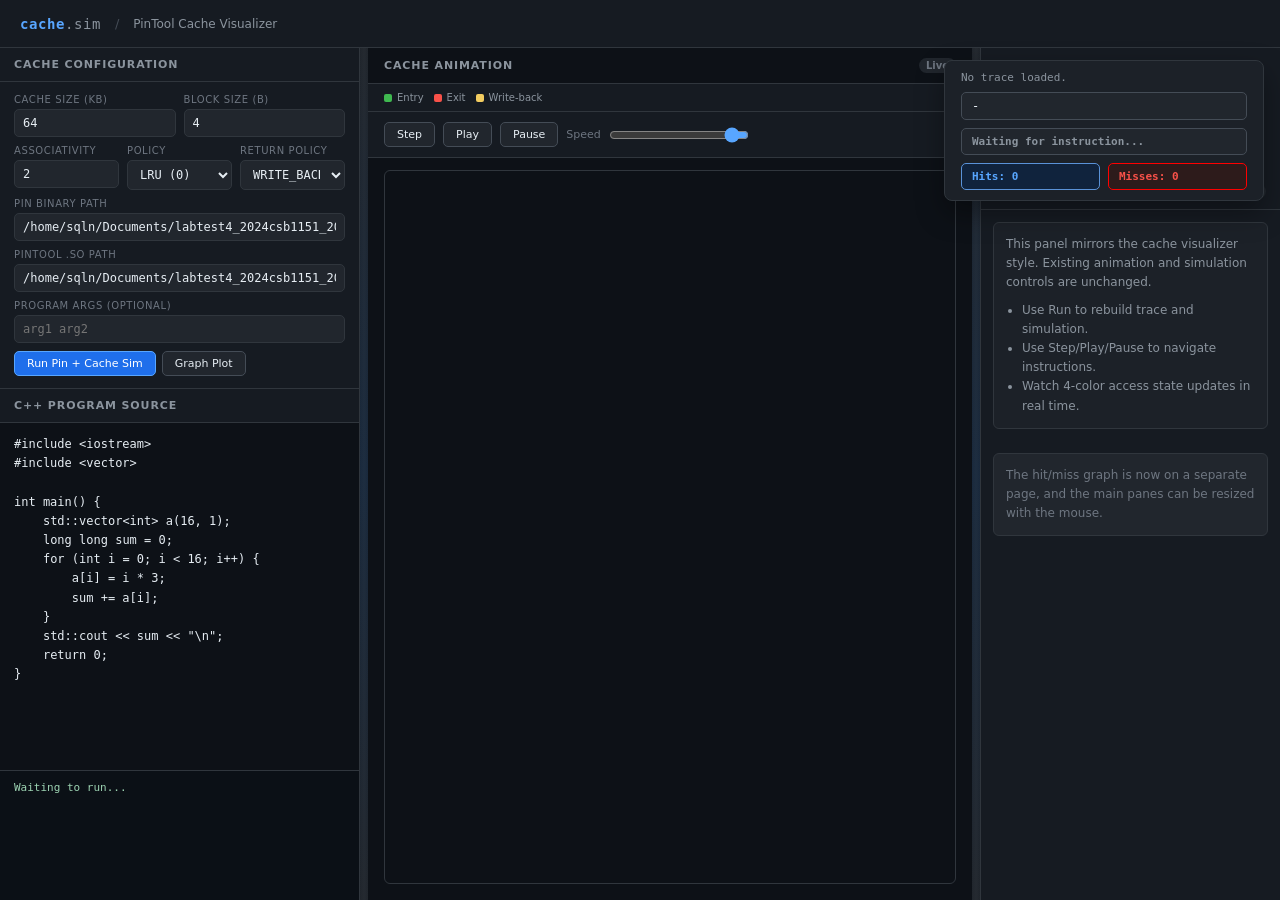
<file: website/index.html>
<!doctype html>
<html lang="en">

<head>
    <meta charset="utf-8" />
    <meta name="viewport" content="width=device-width, initial-scale=1" />
    <title>Cache Visualizer with PinTool</title>
    <link rel="preconnect" href="https://fonts.googleapis.com" />
    <link rel="preconnect" href="https://fonts.gstatic.com" crossorigin />
    <link
        href="https://fonts.googleapis.com/css2?family=Space+Grotesk:wght@400;500;700&family=IBM+Plex+Mono:wght@400;600&display=swap"
        rel="stylesheet" />
    <link rel="stylesheet" href="styles.css" />
</head>

<body>
    <header class="topbar">
        <div class="topbar-logo">cache<span>.sim</span></div>
        <div class="topbar-sep">/</div>
        <div class="topbar-title">PinTool Cache Visualizer</div>
    </header>

    <main class="layout" id="layout">
        <section class="left-panel" id="leftPanel">
            <div class="panel-header">Cache Configuration</div>

            <div class="config-section">
                <div class="config-row">
                    <div class="config-field">
                        <label>Cache Size (KB)</label>
                        <input id="cacheSizeKB" type="number" min="1" value="64" />
                    </div>
                    <div class="config-field">
                        <label>Block Size (B)</label>
                        <input id="blockSize" type="number" min="1" value="4" />
                    </div>
                </div>

                <div class="config-row">
                    <div class="config-field">
                        <label>Associativity</label>
                        <input id="associativity" type="number" min="1" value="2" />
                    </div>
                    <div class="config-field">
                        <label>Policy</label>
                        <select id="policy">
                            <option value="0">LRU (0)</option>
                            <option value="1">FIFO (1)</option>
                            <option value="2">RANDOM (2)</option>
                        </select>
                    </div>
                    <div class="config-field">
                        <label>Return Policy</label>
                        <select id="returnPolicy">
                            <option value="0">WRITE_BACK (0)</option>
                            <option value="1">WRITE_THROUGH (1)</option>
                        </select>
                    </div>
                </div>

                <div class="config-row single">
                    <div class="config-field">
                        <label>Pin Binary Path</label>
                        <input id="pinPath" type="text"
                            value="/home/sqln/Documents/labtest4_2024csb1151_2024csb1153/pin_tool/pin"
                            placeholder="/home/sqln/Documents/labtest4_2024csb1151_2024csb1153/pin_tool/pin" />
                    </div>
                </div>

                <div class="config-row single">
                    <div class="config-field">
                        <label>Pintool .so Path</label>
                        <input id="pinToolPath" type="text"
                            value="/home/sqln/Documents/labtest4_2024csb1151_2024csb1153/pin_tool/source/tools/ManualExamples/obj-intel64/memtrace2.so"
                            placeholder="/home/sqln/Documents/labtest4_2024csb1151_2024csb1153/pin_tool/source/tools/ManualExamples/obj-intel64/memtrace2.so" />
                    </div>
                </div>

                <div class="config-row single">
                    <div class="config-field">
                        <label>Program Args (optional)</label>
                        <input id="programArgs" type="text" placeholder="arg1 arg2" />
                    </div>
                </div>

                <div class="button-row">
                    <button id="runBtn" class="btn btn-primary">Run Pin + Cache Sim</button>
                    <button id="openGraphBtn" class="btn">Graph Plot</button>
                </div>
            </div>

            <div class="trace-section">
                <div class="panel-header">C++ Program Source</div>
                <textarea id="cppCode" spellcheck="false">#include <iostream>
#include <vector>

int main() {
    std::vector<int> a(16, 1);
    long long sum = 0;
    for (int i = 0; i < 16; i++) {
        a[i] = i * 3;
        sum += a[i];
    }
    std::cout << sum << "\n";
    return 0;
}
                    </textarea>
                <pre id="status" class="status-box">Waiting to run...</pre>
            </div>
        </section>

        <div class="splitter splitter-left" id="leftSplitter" role="separator" aria-orientation="vertical"
            aria-label="Resize left panel"></div>

        <section class="center-panel" id="centerPanel">
            <div class="panel-header panel-header-main">
                Cache Animation
                <span class="badge">Live</span>
            </div>

            <div class="legend-wrap">
                <div class="legend">
                    <span><i class="dot dot-entry"></i>Entry</span>
                    <span><i class="dot dot-exit"></i>Exit</span>
                    <span><i class="dot dot-writeback"></i>Write-back</span>
                </div>
            </div>

            <div class="player-controls">
                <button id="stepBtn" class="btn">Step</button>
                <button id="playBtn" class="btn">Play</button>
                <button id="pauseBtn" class="btn">Pause</button>
                <label class="speed-wrap">
                    Speed
                    <input id="speed" type="range" min="40" max="1200" step="20" value="120" />
                </label>
            </div>

            <div class="cache-wrap">
                <div id="grid" class="cache-grid"></div>
            </div>
        </section>

        <div class="splitter splitter-right" id="rightSplitter" role="separator" aria-orientation="vertical"
            aria-label="Resize right panel"></div>

        <section class="right-panel" id="rightPanel">
            <div class="panel-header">
                Event Summary
                <span class="badge">Status</span>
            </div>
            <div class="access-summary">
                <div id="traceMeta" class="trace-meta">No trace loaded.</div>
                <div id="traceLine" class="trace-line">-</div>
                <div id="accessTypeBox" class="access-type-box access-type-idle">Waiting for instruction...</div>
                <div class="counter-row" aria-live="polite">
                    <div id="hitChip" class="counter-chip counter-hit">Hits: <span id="hitCount">0</span></div>
                    <div id="missChip" class="counter-chip counter-miss">Misses: <span id="missCount">0</span></div>
                </div>
            </div>
            <div class="summary-box">
                <p>This panel mirrors the cache visualizer style. Existing animation and simulation controls are
                    unchanged.</p>
                <ul>
                    <li>Use Run to rebuild trace and simulation.</li>
                    <li>Use Step/Play/Pause to navigate instructions.</li>
                    <li>Watch 4-color access state updates in real time.</li>
                </ul>
            </div>
            <div class="summary-box muted">
                <p>The hit/miss graph is now on a separate page, and the main panes can be resized with the mouse.</p>
            </div>
        </section>
    </main>

    <script src="app.js"></script>
</body>

</html>
</file>
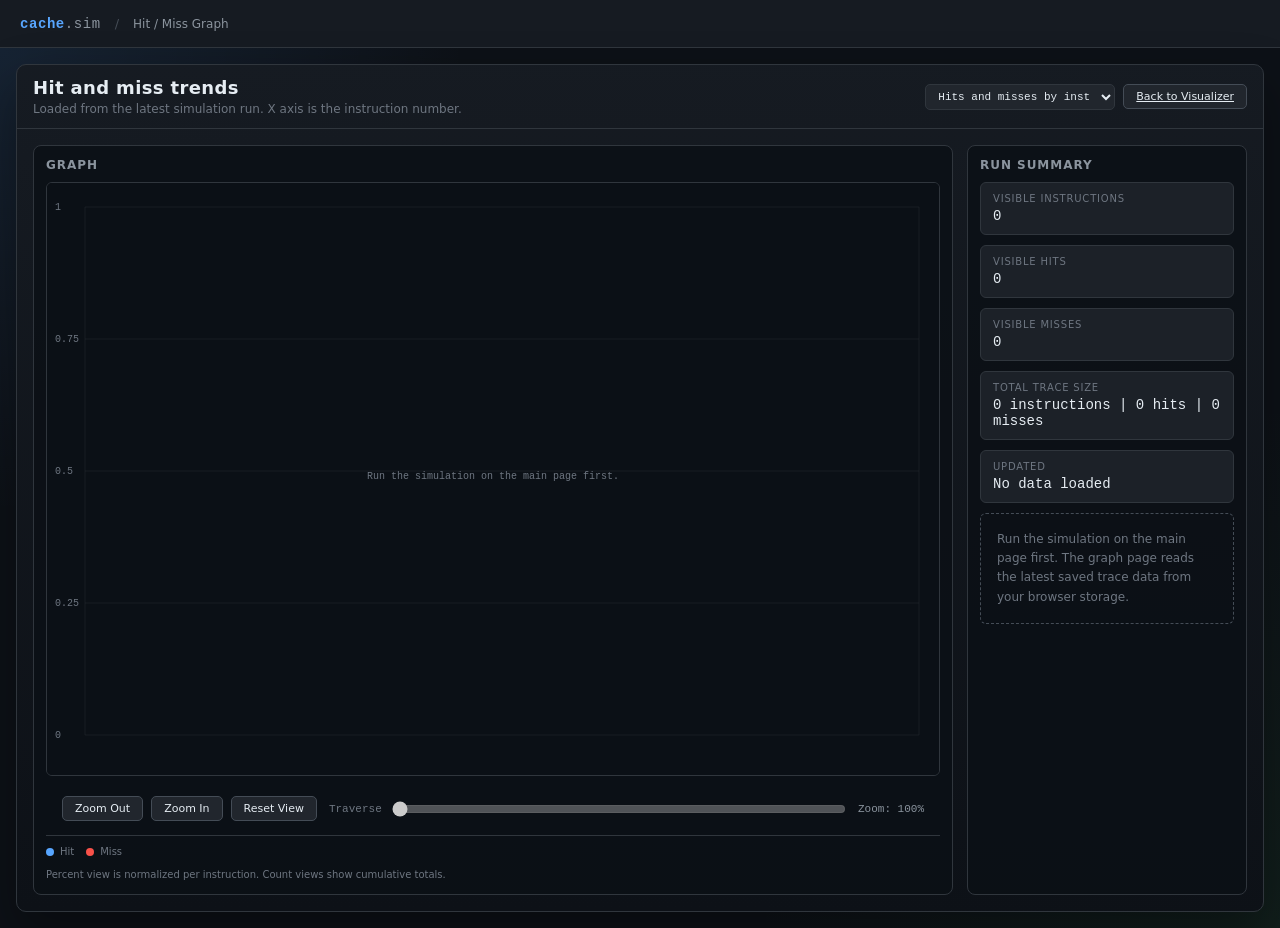
<file: website/graph.html>
<!doctype html>
<html lang="en">

<head>
    <meta charset="utf-8" />
    <meta name="viewport" content="width=device-width, initial-scale=1" />
    <title>Cache Graph</title>
    <link rel="preconnect" href="https://fonts.googleapis.com" />
    <link rel="preconnect" href="https://fonts.gstatic.com" crossorigin />
    <link
        href="https://fonts.googleapis.com/css2?family=Space+Grotesk:wght@400;500;700&family=IBM+Plex+Mono:wght@400;600&display=swap"
        rel="stylesheet" />
    <link rel="stylesheet" href="styles.css" />
</head>

<body class="graph-body">
    <header class="topbar">
        <div class="topbar-logo">cache<span>.sim</span></div>
        <div class="topbar-sep">/</div>
        <div class="topbar-title">Hit / Miss Graph</div>
    </header>

    <main class="graph-page">
        <div class="graph-shell">
            <div class="graph-shell-header">
                <div class="graph-shell-title">
                    <h1>Hit and miss trends</h1>
                    <p>Loaded from the latest simulation run. X axis is the instruction number.</p>
                </div>
                <div class="graph-shell-actions">
                    <select id="graphMode" class="graph-select" aria-label="Graph mode">
                        <option value="counts">Hits and misses by instruction</option>
                        <option value="hits">Hit count by instruction</option>
                        <option value="misses">Miss count by instruction</option>
                        <option value="percentages">Hit and miss percentage by instruction</option>
                    </select>
                    <a class="btn" href="index.html">Back to Visualizer</a>
                </div>
            </div>

            <div class="graph-shell-body">
                <section class="graph-panel">
                    <h2>Graph</h2>
                    <canvas id="graphCanvas" class="graph-canvas" width="1280" height="640"
                        aria-label="Hit and miss graph"></canvas>
                    <div class="graph-shell-controls">
                        <div class="graph-control-group">
                            <button id="zoomOutBtn" class="btn" type="button">Zoom Out</button>
                            <button id="zoomInBtn" class="btn" type="button">Zoom In</button>
                            <button id="resetViewBtn" class="btn" type="button">Reset View</button>
                        </div>
                        <label class="graph-slider-wrap">
                            Traverse
                            <input id="graphPan" class="graph-pan-range" type="range" min="0" max="0" step="1"
                                value="0" />
                        </label>
                        <div id="graphZoomLabel" class="graph-zoom-label">Zoom: 100%</div>
                    </div>
                    <div class="graph-legend">
                        <span><i class="graph-dot graph-dot-hit"></i>Hit</span>
                        <span><i class="graph-dot graph-dot-miss"></i>Miss</span>
                    </div>
                    <div class="graph-note">Percent view is normalized per instruction. Count views show cumulative
                        totals.</div>
                </section>

                <aside class="graph-panel graph-stats">
                    <h2>Run Summary</h2>
                    <div class="graph-stat">
                        <span class="label">Visible Instructions</span>
                        <span id="graphInstructions" class="value">-</span>
                    </div>
                    <div class="graph-stat">
                        <span class="label">Visible Hits</span>
                        <span id="graphHits" class="value">-</span>
                    </div>
                    <div class="graph-stat">
                        <span class="label">Visible Misses</span>
                        <span id="graphMisses" class="value">-</span>
                    </div>
                    <div class="graph-stat">
                        <span class="label">Total Trace Size</span>
                        <span id="graphTotal" class="value">-</span>
                    </div>
                    <div class="graph-stat">
                        <span class="label">Updated</span>
                        <span id="graphUpdated" class="value">No data loaded</span>
                    </div>
                    <div id="graphEmpty" class="graph-empty" hidden>
                        Run the simulation on the main page first. The graph page reads the latest saved trace data
                        from your browser storage.
                    </div>
                </aside>
            </div>
        </div>
    </main>

    <script src="graph.js"></script>
</body>

</html>
</file>
<file: website/styles.css>
:root {
    --bg: #0d1117;
    --bg2: #161b22;
    --bg3: #1c2128;
    --bg4: #21262d;
    --border: #30363d;
    --border2: #444c56;
    --text: #e6edf3;
    --text2: #8b949e;
    --text3: #6e7681;
    --accent: #58a6ff;
    --accent2: #1f6feb;
    --green: #3fb950;
    --green-bg: #0f2d1a;
    --pink: #ff63c3;
    --pink-bg: #341429;
    --red: #f85149;
    --red-bg: #2d1b1b;
    --blue: #58a6ff;
    --blue-bg: #10233d;
    --yellow: #f2cc60;
    --yellow-bg: #33280f;
    --mono: "JetBrains Mono", "Fira Code", "Cascadia Code", monospace;
    --sans: "Inter", "Segoe UI", system-ui, sans-serif;
    --left-panel-width: 360px;
    --right-panel-width: 300px;
    --splitter-width: 8px;
}

* {
    box-sizing: border-box;
    margin: 0;
    padding: 0;
}

body {
    background: var(--bg);
    color: var(--text);
    font-family: var(--sans);
    font-size: 13px;
    min-height: 100vh;
    display: flex;
    flex-direction: column;
}

.topbar {
    background: var(--bg2);
    border-bottom: 1px solid var(--border);
    padding: 0 20px;
    height: 48px;
    display: flex;
    align-items: center;
    gap: 14px;
    flex-shrink: 0;
}

.topbar-logo {
    font-family: var(--mono);
    font-size: 14px;
    font-weight: 700;
    color: var(--accent);
    letter-spacing: 0.04em;
}

.topbar-logo span {
    color: var(--text2);
    font-weight: 500;
}

.topbar-sep {
    color: var(--border2);
}

.topbar-title {
    color: var(--text2);
    font-size: 12px;
}

.layout {
    display: grid;
    grid-template-columns: var(--left-panel-width) var(--splitter-width) minmax(0, 1fr) var(--splitter-width) var(--right-panel-width);
    flex: 1;
    min-height: 0;
    height: calc(100vh - 48px);
    overflow: hidden;
}

.left-panel,
.right-panel {
    background: var(--bg2);
    display: flex;
    flex-direction: column;
    overflow: hidden;
    min-height: 0;
}

.left-panel {
    border-right: 1px solid var(--border);
}

.right-panel {
    border-left: 1px solid var(--border);
    overflow-y: auto;
    padding-top: 126px;
}

.splitter {
    background: linear-gradient(180deg, rgba(48, 54, 61, 0.55), rgba(88, 166, 255, 0.16), rgba(48, 54, 61, 0.55));
    position: relative;
    cursor: col-resize;
    touch-action: none;
    user-select: none;
    z-index: 20;
}

.splitter::before {
    content: "";
    position: absolute;
    inset: 0;
    background: linear-gradient(90deg, transparent 0, rgba(255, 255, 255, 0.18) 50%, transparent 100%);
    opacity: 0.12;
}

.splitter:hover,
.splitter.dragging {
    background: linear-gradient(180deg, rgba(88, 166, 255, 0.35), rgba(88, 166, 255, 0.65), rgba(88, 166, 255, 0.35));
}

.center-panel {
    display: flex;
    flex-direction: column;
    overflow: hidden;
    background: var(--bg);
    min-height: 0;
    position: relative;
}

.panel-header {
    padding: 10px 14px;
    border-bottom: 1px solid var(--border);
    font-size: 11px;
    font-weight: 600;
    color: var(--text2);
    text-transform: uppercase;
    letter-spacing: 0.08em;
    display: flex;
    align-items: center;
    justify-content: space-between;
    flex-shrink: 0;
}

.panel-header-main {
    padding: 10px 16px;
}

.badge {
    font-size: 10px;
    padding: 2px 7px;
    border-radius: 10px;
    background: var(--bg4);
    color: var(--text3);
    text-transform: none;
    letter-spacing: 0;
}

.config-section {
    padding: 12px 14px;
    border-bottom: 1px solid var(--border);
    flex-shrink: 0;
}

.config-row {
    display: flex;
    gap: 8px;
    margin-bottom: 8px;
}

.config-row.single {
    display: block;
}

.config-row:last-child {
    margin-bottom: 0;
}

.config-field {
    flex: 1;
    display: flex;
    flex-direction: column;
    gap: 4px;
}

.config-field label {
    font-size: 10px;
    color: var(--text3);
    text-transform: uppercase;
    letter-spacing: 0.06em;
}

input,
select,
textarea,
button {
    font: inherit;
}

.config-field input,
.config-field select {
    background: var(--bg4);
    border: 1px solid var(--border);
    color: var(--text);
    font-size: 12px;
    padding: 6px 8px;
    border-radius: 5px;
    font-family: var(--mono);
    width: 100%;
    outline: none;
}

.config-field input:focus,
.config-field select:focus {
    border-color: var(--accent2);
}

.trace-section {
    display: flex;
    flex-direction: column;
    min-height: 0;
    flex: 1;
}

textarea {
    flex: 1;
    min-height: 260px;
    background: var(--bg);
    border: none;
    color: var(--text);
    font-family: var(--mono);
    font-size: 12px;
    line-height: 1.6;
    padding: 12px 14px;
    resize: none;
    outline: none;
    tab-size: 2;
}

textarea::placeholder {
    color: var(--text3);
}

.button-row {
    display: flex;
    gap: 6px;
    margin-top: 8px;
}

.btn {
    padding: 5px 12px;
    border-radius: 5px;
    border: 1px solid var(--border2);
    background: var(--bg4);
    color: var(--text);
    font-size: 11px;
    cursor: pointer;
    transition: background 0.15s, border-color 0.15s;
}

.btn:hover {
    background: var(--bg3);
    border-color: var(--text3);
}

.btn-primary {
    background: var(--accent2);
    border-color: var(--accent);
    color: #fff;
}

.btn-primary:hover {
    background: #388bfd;
}

.status-box {
    margin: 0;
    border-top: 1px solid var(--border);
    background: #0b1016;
    color: #9dd4b3;
    padding: 10px 14px;
    min-height: 130px;
    max-height: 220px;
    overflow: auto;
    font-family: var(--mono);
    font-size: 11px;
}

.legend-wrap {
    border-bottom: 1px solid var(--border);
    background: var(--bg2);
}

.legend {
    padding: 8px 16px;
    display: flex;
    flex-wrap: wrap;
    gap: 10px;
}

.legend span {
    display: flex;
    align-items: center;
    gap: 5px;
    font-size: 10px;
    color: var(--text2);
}

.dot {
    width: 8px;
    height: 8px;
    border-radius: 2px;
    display: inline-block;
}

.dot-entry {
    background: var(--green);
}

.dot-exit {
    background: var(--red);
}

.dot-writeback {
    background: var(--yellow);
}

.player-controls {
    display: flex;
    align-items: center;
    gap: 8px;
    padding: 10px 16px;
    border-bottom: 1px solid var(--border);
    background: var(--bg2);
    flex-wrap: wrap;
}

.speed-wrap {
    display: flex;
    align-items: center;
    gap: 8px;
    color: var(--text3);
    font-size: 11px;
}

.speed-wrap input[type="range"] {
    width: 140px;
    accent-color: var(--accent);
    cursor: pointer;
    direction: rtl;
}

.access-summary {
    background: var(--bg3);
    border: 1px solid var(--border);
    border-radius: 8px;
    padding: 10px 16px;
    display: grid;
    gap: 8px;
    position: fixed;
    top: 60px;
    right: 16px;
    width: min(320px, 28vw);
    z-index: 25;
    box-shadow: 0 12px 28px rgba(0, 0, 0, 0.35);
}

.trace-meta {
    color: var(--text2);
    font-size: 11px;
    font-family: var(--mono);
}

.trace-line {
    font-family: var(--mono);
    font-size: 12px;
    color: var(--text);
    background: var(--bg4);
    border: 1px solid var(--border2);
    border-radius: 5px;
    padding: 6px 10px;
}

.access-type-box {
    border-radius: 5px;
    border: 1px solid var(--border2);
    padding: 6px 10px;
    font-family: var(--mono);
    font-size: 11px;
    font-weight: 700;
}

.access-type-idle {
    background: var(--bg4);
    color: var(--text2);
}

.access-type-hit {
    background: var(--blue-bg);
    border-color: #214b7c;
    color: var(--blue);
}

.access-type-insert {
    background: var(--green-bg);
    border-color: #00f74e;
    color: var(--green);
}

.access-type-miss {
    background: var(--red-bg);
    border-color: #4d2222;
    color: var(--red);
}

.access-type-miss-evict {
    background: var(--red-bg);
    border-color: #5a1f1f;
    color: var(--red);
}

.access-type-miss-writeback {
    background: var(--yellow-bg);
    border-color: #7d6516;
    color: var(--yellow);
}

.access-type-pulse {
    animation: accessTypePulse 220ms ease;
}

.counter-row {
    display: flex;
    gap: 8px;
}

.counter-chip {
    flex: 1;
    border: 1px solid var(--border2);
    border-radius: 5px;
    padding: 6px 10px;
    font-family: var(--mono);
    font-size: 11px;
    font-weight: 700;
}

.counter-hit {
    background: var(--blue-bg);
    border-color: #5a92d8;
    color: var(--blue);
}

.counter-miss {
    background: var(--red-bg);
    border-color: #ff0000;
    color: var(--red);
}

.counter-active-hit {
    border-color: #7ab5ff;
    box-shadow: 0 0 0 2px rgba(88, 166, 255, 0.35);
    animation: counterPulseHit 220ms ease;
}

.counter-active-miss {
    border-color: #ff857e;
    box-shadow: 0 0 0 2px rgba(248, 81, 73, 0.34);
    animation: counterPulseMiss 220ms ease;
}

@keyframes counterPulseHit {
    0% {
        transform: scale(1);
    }

    60% {
        transform: scale(1.04);
    }

    100% {
        transform: scale(1);
    }
}

@keyframes counterPulseMiss {
    0% {
        transform: scale(1);
    }

    60% {
        transform: scale(1.04);
    }

    100% {
        transform: scale(1);
    }
}

@keyframes accessTypePulse {
    0% {
        transform: scale(1);
    }

    60% {
        transform: scale(1.02);
    }

    100% {
        transform: scale(1);
    }
}

.cache-wrap {
    flex: 1;
    min-height: 0;
    overflow: hidden;
    padding: 12px 16px 16px;
}

.cache-grid {
    display: grid;
    gap: 4px;
    background: transparent;
    border: 1px solid var(--border);
    border-radius: 6px;
    padding: 10px;
    min-height: 100%;
    max-height: 100%;
    overflow: auto;
}

.cache-grid::-webkit-scrollbar {
    width: 6px;
}

.cache-grid::-webkit-scrollbar-thumb {
    background: var(--border);
    border-radius: 3px;
}

.cache-cell {
    min-height: 34px;
    border-radius: 4px;
    border: 1px dashed var(--border);
    background: var(--bg2);
    display: flex;
    align-items: center;
    justify-content: center;
    font-family: var(--mono);
    font-size: 10px;
    color: var(--text2);
    padding: 3px 4px;
    transition: background 160ms ease, border-color 160ms ease, transform 120ms ease;
}

.cache-cell.valid {
    background: var(--bg3);
    border-style: solid;
    border-color: var(--border2);
}

.cache-cell.flash-entry {
    animation: pulse-green 180ms ease-out;
}

.cache-cell.flash-exit {
    animation: pulse-red 180ms ease-out;
}

.cache-cell.flash-writeback {
    animation: pulse-blue 180ms ease-out;
}

.cache-cell.flash-hit {
    animation: pulse-hit 100ms ease-out;
}

.cache-cell.hit {
    background: var(--blue-bg);
    border-color: var(--blue);
    box-shadow: 0 0 0 2px rgba(88, 166, 255, 0.34);
    color: #d8e9ff;
}

@keyframes pulse-green {
    0% {
        background: var(--green-bg);
        border-color: var(--green);
        transform: scale(1.03);
    }

    100% {
        transform: scale(1);
    }
}

@keyframes pulse-red {
    0% {
        background: var(--red-bg);
        border-color: var(--red);
        transform: scale(1.03);
    }

    100% {
        transform: scale(1);
    }
}

@keyframes pulse-blue {
    0% {
        background: var(--blue-bg);
        border-color: var(--blue);
        transform: scale(1.03);
    }

    100% {
        transform: scale(1);
    }
}

@keyframes pulse-hit {
    0% {
        background: var(--blue-bg);
        border-color: var(--blue);
        transform: scale(1.12);
        box-shadow: 0 0 0 4px rgba(88, 166, 255, 0.34);
    }

    45% {
        transform: scale(1.2);
        box-shadow: 0 0 0 8px rgba(88, 166, 255, 0.18);
    }

    100% {
        transform: scale(1);
        box-shadow: none;
    }
}

.summary-box {
    margin: 12px;
    padding: 12px;
    border: 1px solid var(--border);
    border-radius: 6px;
    background: var(--bg3);
    color: var(--text2);
    font-size: 12px;
    line-height: 1.6;
}

.summary-box ul {
    margin-top: 8px;
    padding-left: 16px;
}

.summary-box.muted {
    background: var(--bg4);
    color: var(--text3);
}

.graph-box {
    margin: 12px;
    padding: 12px;
    border: 1px solid var(--border);
    border-radius: 6px;
    background: linear-gradient(180deg, rgba(24, 29, 36, 0.96), rgba(17, 21, 28, 0.96));
    color: var(--text2);
    display: grid;
    gap: 10px;
}

.graph-box-header {
    display: flex;
    align-items: center;
    justify-content: space-between;
    gap: 10px;
    font-size: 11px;
    color: var(--text2);
    text-transform: uppercase;
    letter-spacing: 0.06em;
}

.graph-select {
    background: var(--bg4);
    border: 1px solid var(--border);
    color: var(--text);
    border-radius: 5px;
    font-size: 11px;
    padding: 5px 8px;
    font-family: var(--mono);
    outline: none;
    max-width: 190px;
}

.graph-select:focus {
    border-color: var(--accent2);
}

.graph-canvas {
    width: 100%;
    height: 260px;
    border: 1px solid var(--border);
    border-radius: 6px;
    background: #0b1016;
    display: block;
}

.graph-legend {
    display: flex;
    gap: 12px;
    flex-wrap: wrap;
    align-items: center;
    font-size: 10px;
    color: var(--text3);
}

.graph-legend span {
    display: inline-flex;
    align-items: center;
    gap: 6px;
}

.graph-dot {
    width: 8px;
    height: 8px;
    border-radius: 999px;
    display: inline-block;
}

.graph-dot-hit {
    background: var(--blue);
}

.graph-dot-miss {
    background: var(--red);
}

.graph-note {
    font-size: 10px;
    color: var(--text3);
    line-height: 1.5;
}

.graph-body {
    overflow: hidden;
}

.graph-page {
    flex: 1;
    min-height: 0;
    padding: 16px;
    display: flex;
    align-items: stretch;
    justify-content: center;
    background:
        radial-gradient(circle at top left, rgba(88, 166, 255, 0.12), transparent 30%),
        radial-gradient(circle at bottom right, rgba(63, 185, 80, 0.08), transparent 34%),
        var(--bg);
}

.graph-shell {
    width: min(1400px, 100%);
    min-height: 0;
    display: flex;
    flex-direction: column;
    border: 1px solid var(--border);
    border-radius: 10px;
    overflow: hidden;
    background: linear-gradient(180deg, rgba(22, 27, 34, 0.98), rgba(13, 17, 23, 0.98));
    box-shadow: 0 22px 50px rgba(0, 0, 0, 0.35);
}

.graph-shell-header {
    padding: 12px 16px;
    border-bottom: 1px solid var(--border);
    display: flex;
    align-items: center;
    justify-content: space-between;
    gap: 12px;
    flex-wrap: wrap;
}

.graph-shell-title {
    display: grid;
    gap: 4px;
}

.graph-shell-title h1 {
    font-size: 18px;
    font-weight: 700;
    letter-spacing: 0.02em;
}

.graph-shell-title p {
    color: var(--text3);
    font-size: 12px;
}

.graph-shell-actions {
    display: flex;
    align-items: center;
    gap: 8px;
    flex-wrap: wrap;
}

.graph-shell-controls {
    display: flex;
    align-items: center;
    gap: 12px;
    justify-content: space-between;
    padding: 10px 16px 14px;
    border-bottom: 1px solid var(--border);
    flex-wrap: wrap;
}

.graph-control-group {
    display: flex;
    align-items: center;
    gap: 8px;
    flex-wrap: wrap;
}

.graph-slider-wrap {
    display: flex;
    align-items: center;
    gap: 10px;
    color: var(--text3);
    font-size: 11px;
    font-family: var(--mono);
    flex: 1;
    min-width: 240px;
}

.graph-pan-range {
    flex: 1;
    min-width: 180px;
    accent-color: var(--accent);
}

.graph-zoom-label {
    color: var(--text2);
    font-size: 11px;
    font-family: var(--mono);
    white-space: nowrap;
}

.graph-shell-body {
    display: grid;
    grid-template-columns: minmax(0, 1fr) 280px;
    gap: 14px;
    padding: 16px;
    min-height: 0;
    flex: 1;
}

.graph-panel {
    min-height: 0;
    border: 1px solid var(--border);
    border-radius: 8px;
    background: rgba(11, 16, 22, 0.85);
    padding: 12px;
    display: grid;
    gap: 10px;
}

.graph-panel h2 {
    font-size: 12px;
    text-transform: uppercase;
    letter-spacing: 0.08em;
    color: var(--text2);
}

.graph-page .graph-canvas {
    height: min(66vh, 620px);
    min-height: 360px;
    cursor: grab;
    touch-action: none;
}

.graph-page .graph-canvas.is-dragging {
    cursor: grabbing;
}

.graph-stats {
    display: grid;
    gap: 10px;
    align-content: start;
}

.graph-stat {
    border: 1px solid var(--border);
    border-radius: 6px;
    background: var(--bg3);
    padding: 10px 12px;
    display: grid;
    gap: 4px;
}

.graph-stat .label {
    font-size: 10px;
    color: var(--text3);
    text-transform: uppercase;
    letter-spacing: 0.08em;
}

.graph-stat .value {
    font-family: var(--mono);
    font-size: 14px;
    color: var(--text);
}

.graph-empty {
    border: 1px dashed var(--border2);
    border-radius: 6px;
    padding: 16px;
    color: var(--text3);
    font-size: 12px;
    line-height: 1.6;
}

@media (max-width: 1200px) {
    .layout {
        grid-template-columns: 340px 6px minmax(0, 1fr) 6px 280px;
    }

    .access-summary {
        width: min(280px, 40vw);
    }

    .graph-shell-body {
        grid-template-columns: 1fr;
    }

    .graph-shell-controls {
        align-items: stretch;
    }

    .graph-page .graph-canvas {
        height: 440px;
        min-height: 320px;
    }
}

@media (max-width: 860px) {
    .layout {
        grid-template-columns: 1fr;
        height: auto;
    }

    .left-panel,
    .center-panel,
    .right-panel {
        min-height: 420px;
    }

    .left-panel {
        border-right: none;
        border-bottom: 1px solid var(--border);
    }

    .splitter {
        display: none;
    }

    .right-panel {
        border-left: none;
        border-top: 1px solid var(--border);
        padding-top: 0;
    }

    .cache-wrap {
        min-height: 360px;
    }

    .access-summary {
        position: static;
        width: auto;
        margin: 12px;
    }
}
</file>
